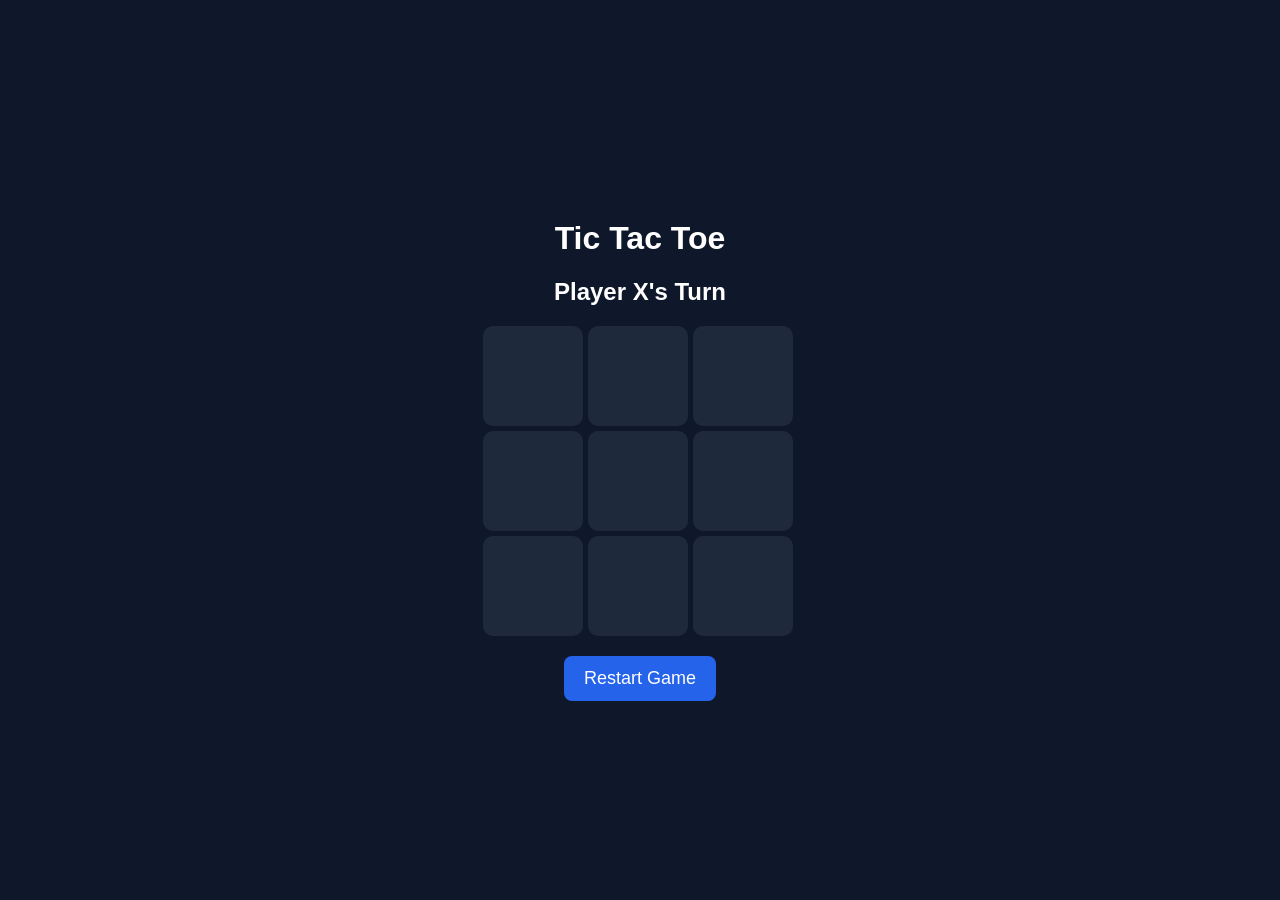
<file: index.html>
<!DOCTYPE html>
<html lang="en">
<head>
<meta charset="UTF-8">
<meta name="viewport" content="width=device-width, initial-scale=1.0">
<title>Tic Tac Toe</title>

<style>
body{
    margin:0;
    padding:0;
    background:#0f172a;
    font-family:Arial,sans-serif;
    display:flex;
    justify-content:center;
    align-items:center;
    height:100vh;
    color:white;
}

.container{
    text-align:center;
}

.board{
    width:315px;
    display:grid;
    grid-template-columns:repeat(3,100px);
    gap:5px;
    margin:20px auto;
}

.cell{
    width:100px;
    height:100px;
    background:#1e293b;
    display:flex;
    justify-content:center;
    align-items:center;
    font-size:45px;
    cursor:pointer;
    border-radius:10px;
    transition:0.2s;
}

.cell:hover{
    background:#334155;
}

button{
    padding:12px 20px;
    font-size:18px;
    background:#2563eb;
    color:white;
    border:none;
    border-radius:8px;
    cursor:pointer;
}

button:hover{
    background:#1d4ed8;
}
</style>
</head>

<body>

<div class="container">
<h1>Tic Tac Toe</h1>

<h2 id="status">Player X's Turn</h2>

<div class="board">
<div class="cell" data-index="0"></div>
<div class="cell" data-index="1"></div>
<div class="cell" data-index="2"></div>
<div class="cell" data-index="3"></div>
<div class="cell" data-index="4"></div>
<div class="cell" data-index="5"></div>
<div class="cell" data-index="6"></div>
<div class="cell" data-index="7"></div>
<div class="cell" data-index="8"></div>
</div>

<button id="restart">Restart Game</button>

</div>

<script>
const cells=document.querySelectorAll(".cell");
const statusText=document.getElementById("status");
const restartBtn=document.getElementById("restart");

let board=["","","","","","","","",""];
let currentPlayer="X";
let gameActive=true;

const winConditions=[
[0,1,2],
[3,4,5],
[6,7,8],
[0,3,6],
[1,4,7],
[2,5,8],
[0,4,8],
[2,4,6]
];

cells.forEach(cell=>{
cell.addEventListener("click",handleClick);
});

restartBtn.addEventListener("click",restartGame);

function handleClick(e){

const index=e.target.dataset.index;

if(board[index]!=""||!gameActive){
return;
}

board[index]=currentPlayer;
e.target.textContent=currentPlayer;

checkWinner();
}

function checkWinner(){

let won=false;

for(let condition of winConditions){

const[a,b,c]=condition;

if(board[a]&&board[a]===board[b]&&board[a]===board[c]){
won=true;
break;
}
}

if(won){
statusText.textContent="🎉 Player "+currentPlayer+" Wins!";
gameActive=false;
return;
}

if(!board.includes("")){
statusText.textContent="🤝 Draw!";
gameActive=false;
return;
}

currentPlayer=currentPlayer==="X"?"O":"X";
statusText.textContent="Player "+currentPlayer+"'s Turn";
}

function restartGame(){

board=["","","","","","","","",""];
currentPlayer="X";
gameActive=true;

statusText.textContent="Player X's Turn";

cells.forEach(cell=>{
cell.textContent="";
});

}
</script>

</body>
</html>
</file>
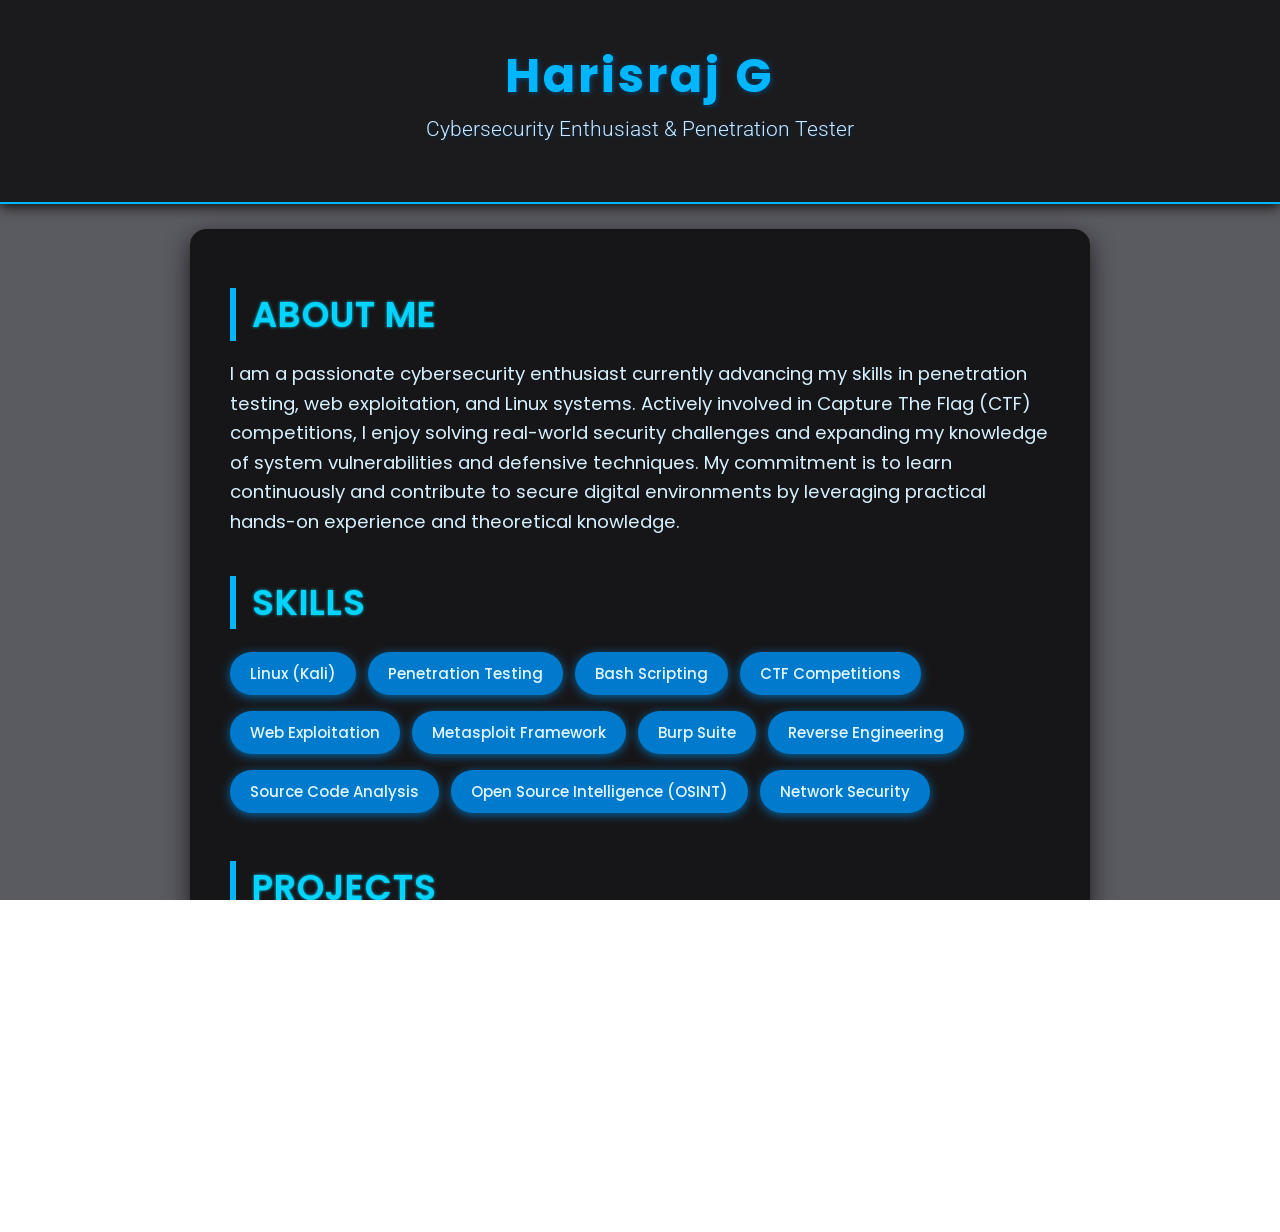
<file: lee.html>
<!DOCTYPE html>
<html lang="en">
<head>
    <meta charset="UTF-8" />
    <title>My Creative Portfolio</title>
    <link href="https://fonts.googleapis.com/css2?family=Poppins:wght@300;500;700&family=Roboto&display=swap" rel="stylesheet" />
    <style>
        /* Reset & base */
        * {
            box-sizing: border-box;
        }
        body, html {
            margin: 0; padding: 0; height: 100%;
            font-family: 'Poppins', sans-serif;
            background: url('https://images.unsplash.com/photo-1506744038136-46273834b3fb?auto=format&fit=crop&w=1350&q=80') no-repeat center center fixed;
            background-size: cover;
            color: #f0f0f0;
            overflow-x: hidden;
        }
        /* Overlay to dim background */
        body::before {
            content: "";
            position: fixed;
            top: 0; left: 0; right: 0; bottom: 0;
            background: rgba(20, 20, 30, 0.7);
            z-index: -1;
        }
        header {
            background: rgba(0, 0, 0, 0.7);
            padding: 40px 20px;
            text-align: center;
            box-shadow: 0 3px 12px rgba(0,0,0,0.8);
            border-bottom: 2px solid #00b7ff;
        }
        header h1 {
            font-weight: 700;
            font-size: 3em;
            margin: 0 0 5px 0;
            letter-spacing: 3px;
            color: #00b7ff;
            text-shadow: 1px 1px 5px #004a7f;
        }
        header p {
            font-family: 'Roboto', sans-serif;
            font-weight: 300;
            font-size: 1.3em;
            margin-top: 0;
            color: #cce7ff;
            text-shadow: 1px 1px 3px #002e4d;
        }
        main {
            max-width: 900px;
            margin: 25px auto 50px;
            background: rgba(0,0,0,0.75);
            border-radius: 16px;
            padding: 30px 40px;
            box-shadow: 0 8px 25px rgba(0,0,0,0.7);
        }
        section {
            margin-bottom: 40px;
        }
        h2 {
            font-size: 2.2em;
            margin-bottom: 15px;
            border-left: 6px solid #00b7ff;
            padding-left: 16px;
            font-weight: 600;
            text-transform: uppercase;
            letter-spacing: 1px;
            color: #00d4ff;
            text-shadow: 0 0 3px #00d4ff;
        }
        /* About Me */
        section#about p {
            font-size: 1.15em;
            line-height: 1.6em;
            color: #d6f0ff;
        }
        /* Skills */
        .skills span {
            display: inline-block;
            background: #007acc;
            color: #e0f7ff;
            padding: 10px 20px;
            margin: 8px 8px 8px 0;
            border-radius: 30px;
            font-weight: 500;
            font-size: 15px;
            box-shadow: 0 2px 10px rgba(0,123,204,0.8);
            transition: background 0.3s ease;
            cursor: default;
        }
        .skills span:hover {
            background: #00b7ff;
            box-shadow: 0 4px 15px #00b7ff;
        }
        /* Projects */
        .projects {
            display: grid;
            grid-template-columns: repeat(auto-fill,minmax(280px,1fr));
            gap: 24px;
        }
        .project-card {
            background: #002f5a;
            padding: 22px 18px;
            border-radius: 12px;
            box-shadow: 0 5px 14px rgba(0, 183, 255, 0.6);
            color: #caf2ff;
            transition: transform 0.25s ease;
        }
        .project-card:hover {
            transform: scale(1.05);
            box-shadow: 0 8px 25px #00b7ff;
        }
        .project-card strong {
            font-size: 1.3em;
            display: block;
            margin-bottom: 8px;
            color: #00d4ff;
            text-shadow: 0 0 4px #00d4ff;
        }
        /* Contact */
        .contact a {
            display: inline-block;
            color: #00c8ff;
            text-decoration: none;
            font-weight: 500;
            padding: 10px 18px;
            margin-right: 12px;
            border: 2px solid #00c8ff;
            border-radius: 8px;
            transition: background 0.3s ease, color 0.3s ease;
            box-shadow: 0 0 8px #00c8ff;
        }
        .contact a:hover {
            background: #00c8ff;
            color: #001f33;
            box-shadow: 0 0 16px #00b7ff;
        }
        /* Responsive */
        @media (max-width: 600px) {
            header h1 {
                font-size: 2.2em;
            }
            h2 {
                font-size: 1.8em;
            }
            main {
                padding: 20px;
            }
            .skills span {
                font-size: 13px;
                padding: 8px 14px;
            }
        }
    </style>
</head>
<body>
<header>
    <h1>Harisraj G</h1>
    <p>Cybersecurity Enthusiast & Penetration Tester</p>
</header>
<main>
    <section id="about">
        <h2>About Me</h2>
        <p>
            I am a passionate cybersecurity enthusiast currently advancing my skills in penetration testing, web exploitation, and Linux systems. Actively involved in Capture The Flag (CTF) competitions, I enjoy solving real-world security challenges and expanding my knowledge of system vulnerabilities and defensive techniques. My commitment is to learn continuously and contribute to secure digital environments by leveraging practical hands-on experience and theoretical knowledge.
        </p>
    </section>
    <section id="skills">
        <h2>Skills</h2>
        <div class="skills">
            <span>Linux (Kali)</span>
            <span>Penetration Testing</span>
            <span>Bash Scripting</span>
            <span>CTF Competitions</span>
            <span>Web Exploitation</span>
            <span>Metasploit Framework</span>
            <span>Burp Suite</span>
            <span>Reverse Engineering</span>
            <span>Source Code Analysis</span>
            <span>Open Source Intelligence (OSINT)</span>
            <span>Network Security</span>
        </div>
    </section>
    <section id="projects">
        <h2>Projects</h2>
        <div class="projects">
            <div class="project-card">
                <strong>Online Multi-Game Website</strong>
                Developed a multi-game web platform featuring Tic-Tac-Toe and Number Guessing games using modern HTML5, CSS3, and JavaScript for browser playability.
            </div>
</file>
